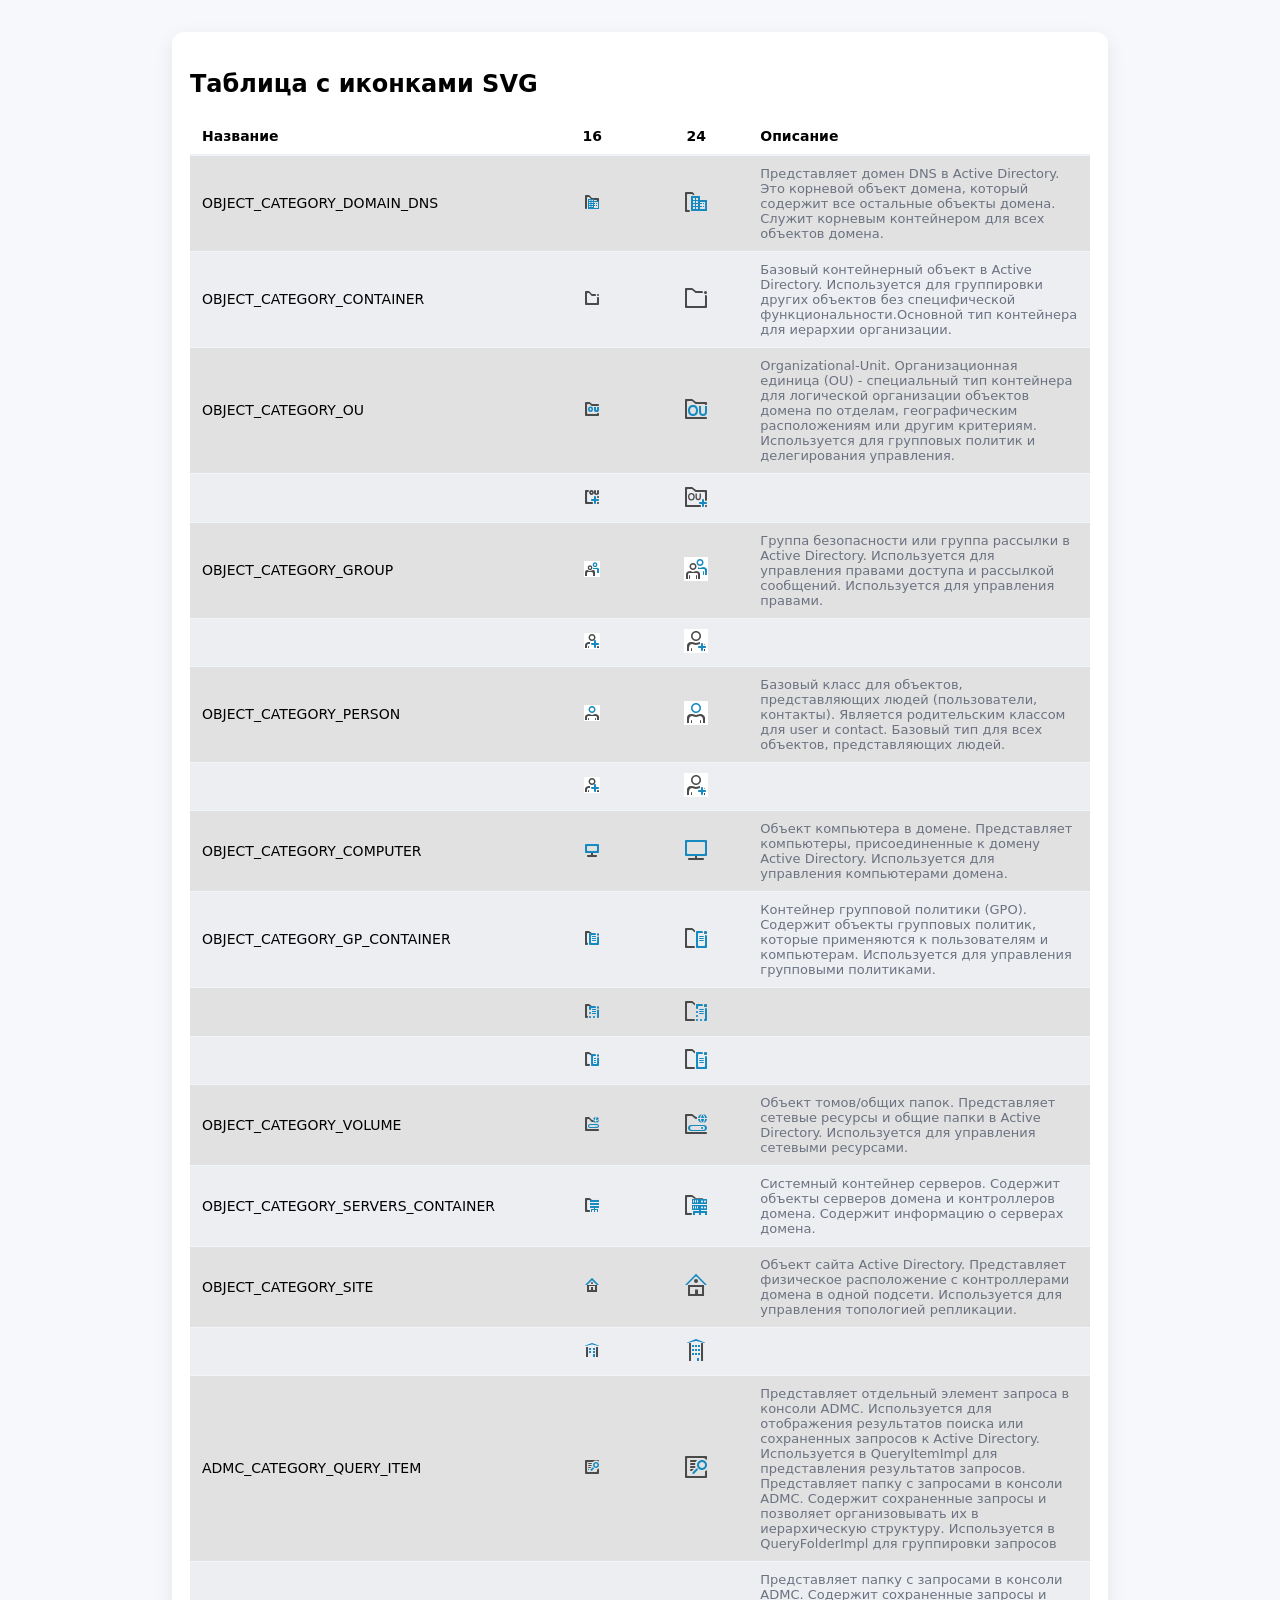
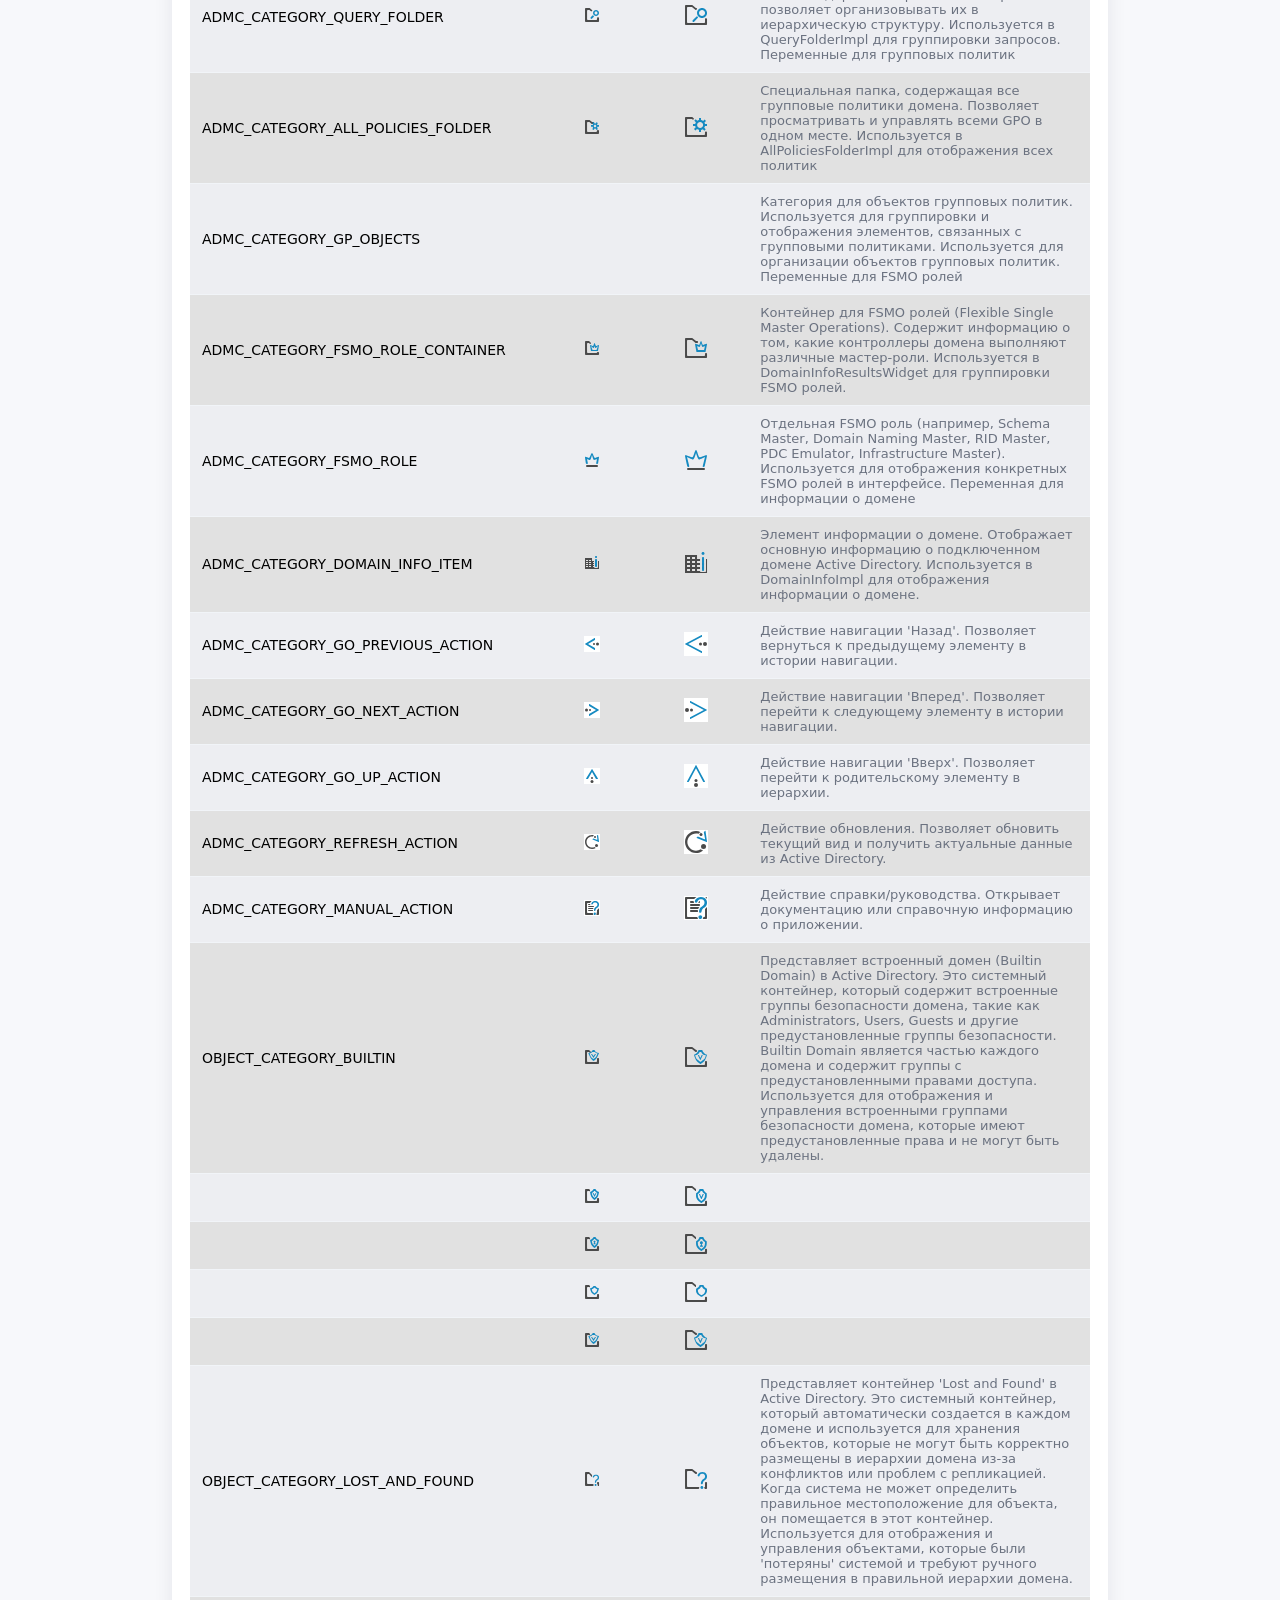
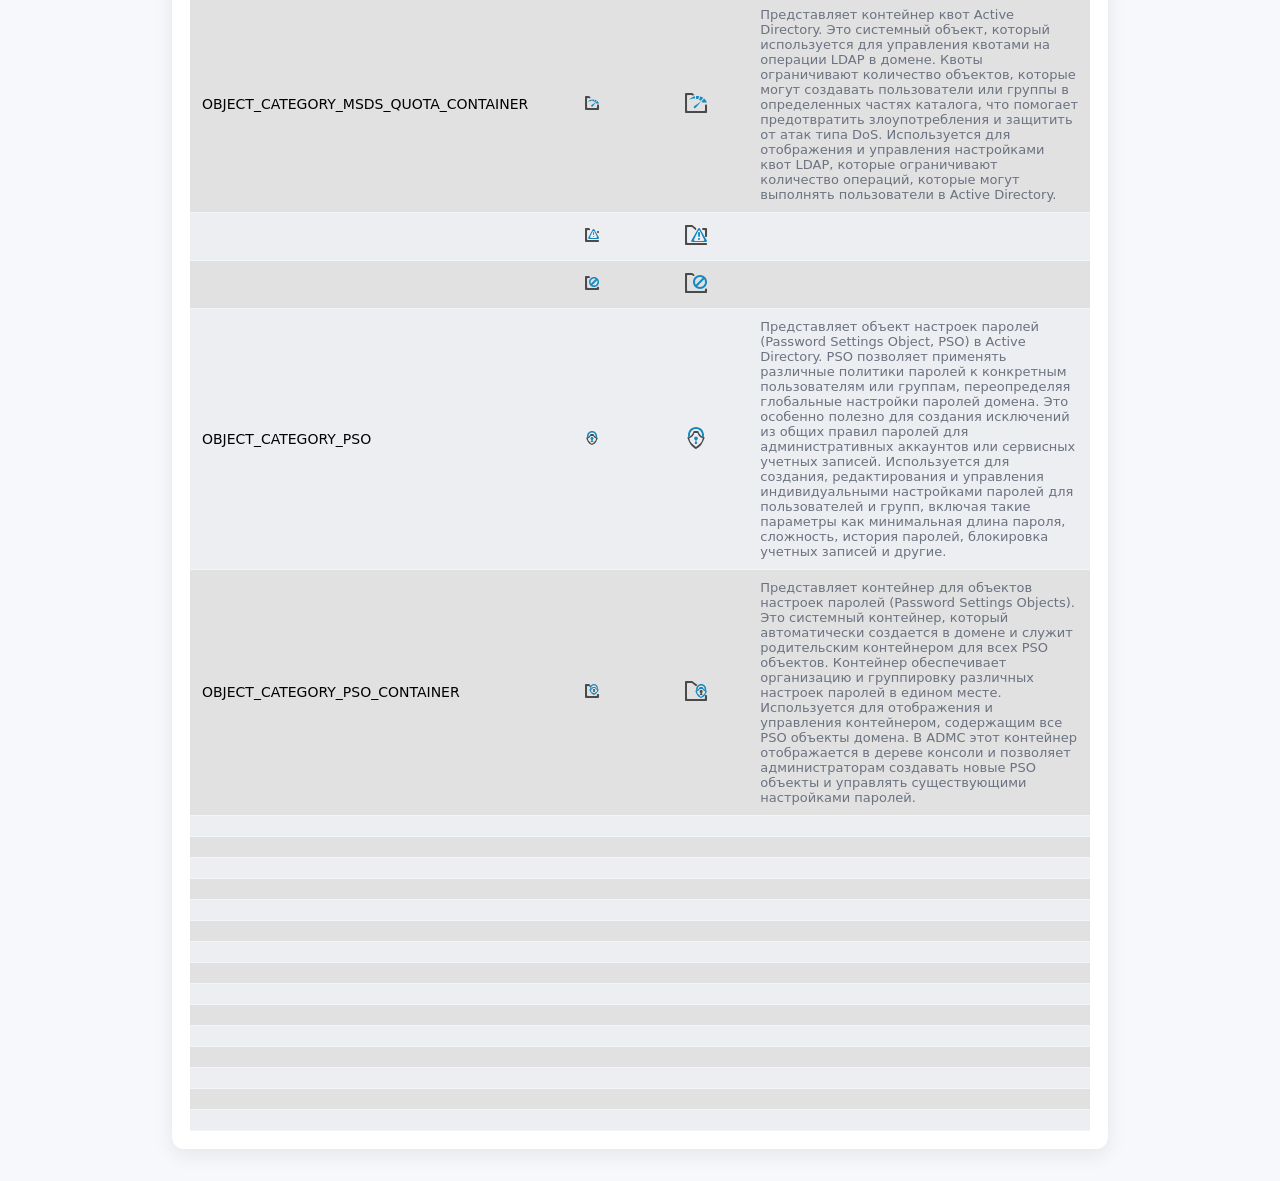
<file: index.html>
<!doctype html>
<html lang="ru">
<head>
  <meta charset="utf-8" />
  <meta name="viewport" content="width=device-width,initial-scale=1" />
  <title>Таблица с иконками</title>
  <style>
    body { font-family: system-ui, sans-serif; padding: 24px; background: #f7f8fb; }
    .table-card { background: white; border-radius: 12px; box-shadow: 0 6px 20px rgba(16,24,40,0.08); padding: 18px; max-width: 900px; margin: 0 auto; }
    table { width: 100%; border-collapse: collapse; }
    thead th { text-align: left; padding: 10px 12px; font-weight: 600; font-size: 14px; border-bottom: 2px solid #eef1f6; }
    tbody td { padding: 10px 12px; border-bottom: 1px solid #f1f4f8; font-size: 14px; vertical-align: middle; }
    tbody > tr {background-color: #e1e1e1;}
    tbody > tr:nth-of-type(even) {background-color: rgb(237 238 242);}
    tbody tr:hover td { background: #fbfdff; }
    .muted { color: #6b7280; font-size: 13px; }
    .center { text-align: center; width: 80px; }
    /* img.icon-16 { width:16px; height:16px; }
    img.icon-24 { width:24px; height:24px; } */
  </style>
</head>
<body>

  <div class="table-card">
    <h2>Таблица с иконками SVG</h2>
    <div id="table-container"></div>
  </div>

  <script>
    const path16 = "img/main/v1/16/";
    const path24 = "img/main/v1/24/";

    // Теперь можно задавать "title" для отображения в таблице
    const data = [
      { title: "OBJECT_CATEGORY_DOMAIN_DNS", nameImg: "object-category-domain-dns", desc: "Представляет домен DNS в Active Directory. Это корневой объект домена, который содержит все остальные объекты домена. Служит корневым контейнером для всех объектов домена." },
      { title: "OBJECT_CATEGORY_CONTAINER", nameImg: "object-category-container", desc: "Базовый контейнерный объект в Active Directory. Используется для группировки других объектов без специфической функциональности.Основной тип контейнера для иерархии организации." },
      { title: "OBJECT_CATEGORY_OU", nameImg: "object-category-ou", desc: "Organizational-Unit. Организационная единица (OU) - специальный тип контейнера для логической организации объектов домена по отделам, географическим расположениям или другим критериям. Используется для групповых политик и делегирования управления." },
      { title: "", nameImg: "object-category-ou-create", desc: "" },
      { title: "OBJECT_CATEGORY_GROUP", nameImg: "object-category-group", desc: "Группа безопасности или группа рассылки в Active Directory. Используется для управления правами доступа и рассылкой сообщений. Используется для управления правами." },
      { title: "", nameImg: "object-category-person-create", desc: "" },
      { title: "OBJECT_CATEGORY_PERSON", nameImg: "object-category-person", desc: "Базовый класс для объектов, представляющих людей (пользователи, контакты). Является родительским классом для user и contact. Базовый тип для всех объектов, представляющих людей." },
      { title: "", nameImg: "object-category-person-create", desc: "" },
      { title: "OBJECT_CATEGORY_COMPUTER", nameImg: "object-category-computer", desc: "Объект компьютера в домене. Представляет компьютеры, присоединенные к домену Active Directory. Используется для управления компьютерами домена." },
      { title: "OBJECT_CATEGORY_GP_CONTAINER", nameImg: "object-category-gp-container", desc: "Контейнер групповой политики (GPO). Содержит объекты групповых политик, которые применяются к пользователям и компьютерам. Используется для управления групповыми политиками." },
      { title: "", nameImg: "object-category-gp-container1", desc: "" },
      { title: "", nameImg: "object-category-gp-container2", desc: "" },
      { title: "OBJECT_CATEGORY_VOLUME", nameImg: "object-category-volume", desc: "Объект томов/общих папок. Представляет сетевые ресурсы и общие папки в Active Directory. Используется для управления сетевыми ресурсами." },
      { title: "OBJECT_CATEGORY_SERVERS_CONTAINER", nameImg: "object-category-servers-container", desc: "Системный контейнер серверов. Содержит объекты серверов домена и контроллеров домена. Содержит информацию о серверах домена." },
      { title: "OBJECT_CATEGORY_SITE", nameImg: "object-category-site", desc: "Объект сайта Active Directory. Представляет физическое расположение с контроллерами домена в одной подсети. Используется для управления топологией репликации." },
      { title: "", nameImg: "object-category-site-2", desc: "" },
      { title: "ADMC_CATEGORY_QUERY_ITEM", nameImg: "admc-category-query-item", desc: "Представляет отдельный элемент запроса в консоли ADMC. Используется для отображения результатов поиска или сохраненных запросов к Active Directory. Используется в QueryItemImpl для представления результатов запросов. Представляет папку с запросами в консоли ADMC. Содержит сохраненные запросы и позволяет организовывать их в иерархическую структуру. Используется в QueryFolderImpl для группировки запросов" },
      { title: "ADMC_CATEGORY_QUERY_FOLDER", nameImg: "admc-category-query-folder", desc: "Представляет папку с запросами в консоли ADMC. Содержит сохраненные запросы и позволяет организовывать их в иерархическую структуру. Используется в QueryFolderImpl для группировки запросов. Переменные для групповых политик" },
      { title: "ADMC_CATEGORY_ALL_POLICIES_FOLDER", nameImg: "admc_category_all_policies_folder", desc: "Специальная папка, содержащая все групповые политики домена. Позволяет просматривать и управлять всеми GPO в одном месте. Используется в AllPoliciesFolderImpl для отображения всех политик" },
      { title: "ADMC_CATEGORY_GP_OBJECTS", nameImg: "", desc: "Категория для объектов групповых политик. Используется для группировки и отображения элементов, связанных с групповыми политиками. Используется для организации объектов групповых политик. Переменные для FSMO ролей" },
      { title: "ADMC_CATEGORY_FSMO_ROLE_CONTAINER", nameImg: "admc-category-fsmo-role-container", desc: "Контейнер для FSMO ролей (Flexible Single Master Operations). Содержит информацию о том, какие контроллеры домена выполняют различные мастер-роли. Используется в DomainInfoResultsWidget для группировки FSMO ролей." },
      { title: "ADMC_CATEGORY_FSMO_ROLE", nameImg: "admc-category-fsmo-role", desc: "Отдельная FSMO роль (например, Schema Master, Domain Naming Master, RID Master, PDC Emulator, Infrastructure Master). Используется для отображения конкретных FSMO ролей в интерфейсе. Переменная для информации о домене" },
      { title: "ADMC_CATEGORY_DOMAIN_INFO_ITEM", nameImg: "admc-category-domain-info-item", desc: "Элемент информации о домене. Отображает основную информацию о подключенном домене Active Directory. Используется в DomainInfoImpl для отображения информации о домене." },
      { title: "ADMC_CATEGORY_GO_PREVIOUS_ACTION", nameImg: "admc-category-go-previous-action", desc: "Действие навигации 'Назад'. Позволяет вернуться к предыдущему элементу в истории навигации." },
      { title: "ADMC_CATEGORY_GO_NEXT_ACTION", nameImg: "admc-category-go-next-action", desc: "Действие навигации 'Вперед'. Позволяет перейти к следующему элементу в истории навигации." },
      { title: "ADMC_CATEGORY_GO_UP_ACTION", nameImg: "admc-category-go-up-action", desc: "Действие навигации 'Вверх'. Позволяет перейти к родительскому элементу в иерархии." },
      { title: "ADMC_CATEGORY_REFRESH_ACTION", nameImg: "admc-category-refresh-action", desc: "Действие обновления. Позволяет обновить текущий вид и получить актуальные данные из Active Directory." },
      { title: "ADMC_CATEGORY_MANUAL_ACTION", nameImg: "admc-category-manual-action", desc: "Действие справки/руководства. Открывает документацию или справочную информацию о приложении." },
      { title: "OBJECT_CATEGORY_BUILTIN", nameImg: "object-category-builtin", desc: "Представляет встроенный домен (Builtin Domain) в Active Directory. Это системный контейнер, который содержит встроенные группы безопасности домена, такие как Administrators, Users, Guests и другие предустановленные группы безопасности. Builtin Domain является частью каждого домена и содержит группы с предустановленными правами доступа. Используется для отображения и управления встроенными группами безопасности домена, которые имеют предустановленные права и не могут быть удалены." },
      { title: "", nameImg: "object-category-builtin-1", desc: "" },
      { title: "", nameImg: "object-category-builtin-2", desc: "" },
      { title: "", nameImg: "object-category-builtin-3", desc: "" },
      { title: "", nameImg: "object-category-builtin-4", desc: "" },
      { title: "OBJECT_CATEGORY_LOST_AND_FOUND", nameImg: "object-category-lost-and-found", desc: "Представляет контейнер 'Lost and Found' в Active Directory. Это системный контейнер, который автоматически создается в каждом домене и используется для хранения объектов, которые не могут быть корректно размещены в иерархии домена из-за конфликтов или проблем с репликацией. Когда система не может определить правильное местоположение для объекта, он помещается в этот контейнер. Используется для отображения и управления объектами, которые были 'потеряны' системой и требуют ручного размещения в правильной иерархии домена." },
      { title: "OBJECT_CATEGORY_MSDS_QUOTA_CONTAINER", nameImg: "object-category-msds-quota-container-1", desc: "Представляет контейнер квот Active Directory. Это системный объект, который используется для управления квотами на операции LDAP в домене. Квоты ограничивают количество объектов, которые могут создавать пользователи или группы в определенных частях каталога, что помогает предотвратить злоупотребления и защитить от атак типа DoS. Используется для отображения и управления настройками квот LDAP, которые ограничивают количество операций, которые могут выполнять пользователи в Active Directory." },
      { title: "", nameImg: "object-category-msds-quota-container-2", desc: "" },
      { title: "", nameImg: "object-category-msds-quota-container-3", desc: "" },
      { title: "OBJECT_CATEGORY_PSO", nameImg: "object-category-pso", desc: "Представляет объект настроек паролей (Password Settings Object, PSO) в Active Directory. PSO позволяет применять различные политики паролей к конкретным пользователям или группам, переопределяя глобальные настройки паролей домена. Это особенно полезно для создания исключений из общих правил паролей для административных аккаунтов или сервисных учетных записей. Используется для создания, редактирования и управления индивидуальными настройками паролей для пользователей и групп, включая такие параметры как минимальная длина пароля, сложность, история паролей, блокировка учетных записей и другие." },
      { title: "OBJECT_CATEGORY_PSO_CONTAINER", nameImg: "object-category-pso-container", desc: "Представляет контейнер для объектов настроек паролей (Password Settings Objects). Это системный контейнер, который автоматически создается в домене и служит родительским контейнером для всех PSO объектов. Контейнер обеспечивает организацию и группировку различных настроек паролей в едином месте. Используется для отображения и управления контейнером, содержащим все PSO объекты домена. В ADMC этот контейнер отображается в дереве консоли и позволяет администраторам создавать новые PSO объекты и управлять существующими настройками паролей." },
      { title: "", nameImg: "", desc: "" },

      { title: "", nameImg: "", desc: "" },
      { title: "", nameImg: "", desc: "" },
      { title: "", nameImg: "", desc: "" },
      { title: "", nameImg: "", desc: "" },
      { title: "", nameImg: "", desc: "" },
      { title: "", nameImg: "", desc: "" },
      { title: "", nameImg: "", desc: "" },

      { title: "", nameImg: "", desc: "" },
      { title: "", nameImg: "", desc: "" },
      { title: "", nameImg: "", desc: "" },
      { title: "", nameImg: "", desc: "" },
      { title: "", nameImg: "", desc: "" },
      { title: "", nameImg: "", desc: "" },
      { title: "", nameImg: "", desc: "" },


    ];

    function createTable(dataArray, containerId) {
      const container = document.getElementById(containerId);
      if (!container) return;

      const table = document.createElement('table');

      // Заголовки
      const thead = document.createElement('thead');
      const headerRow = document.createElement('tr');
      ['Название', '16', '24', 'Описание'].forEach((text, i) => {
        const th = document.createElement('th');
        th.textContent = text;
        if (i === 1 || i === 2) th.classList.add('center');
        headerRow.appendChild(th);
      });
      thead.appendChild(headerRow);
      table.appendChild(thead);

      // Тело
      const tbody = document.createElement('tbody');
      dataArray.forEach(item => {
        const tr = document.createElement('tr');

        // Название (title)
        const tdTitle = document.createElement('td');
        tdTitle.textContent = item.title ?? item.nameImg;
        tr.appendChild(tdTitle);

        if(item.nameImg){

          // Иконка 16px
          const td16 = document.createElement('td');
          td16.classList.add('center');
          const img16 = document.createElement('img');
          img16.src = path16 + item.nameImg + ".svg";
          img16.alt = item.nameImg + " 16px";
          img16.className = "icon-16";
          td16.appendChild(img16);
          tr.appendChild(td16);

          // Иконка 24px
          const td24 = document.createElement('td');
          td24.classList.add('center');
          const img24 = document.createElement('img');
          img24.src = path24 + item.nameImg + ".svg";
          img24.alt = item.nameImg + " 24px";
          img24.className = "icon-24";
          td24.appendChild(img24);
          tr.appendChild(td24);
        } else {
          // Иконка 16px
          const td16 = document.createElement('td');
          tr.appendChild(td16);

          // Иконка 24px
          const td24 = document.createElement('td');
          tr.appendChild(td24);
        }


        // Описание
        const tdDesc = document.createElement('td');
        tdDesc.textContent = item.desc ?? '';
        tdDesc.classList.add('muted');
        tr.appendChild(tdDesc);

        tbody.appendChild(tr);
      });

      table.appendChild(tbody);
      container.innerHTML = '';
      container.appendChild(table);
    }

    createTable(data, 'table-container');
  </script>
</body>
</html>
</file>
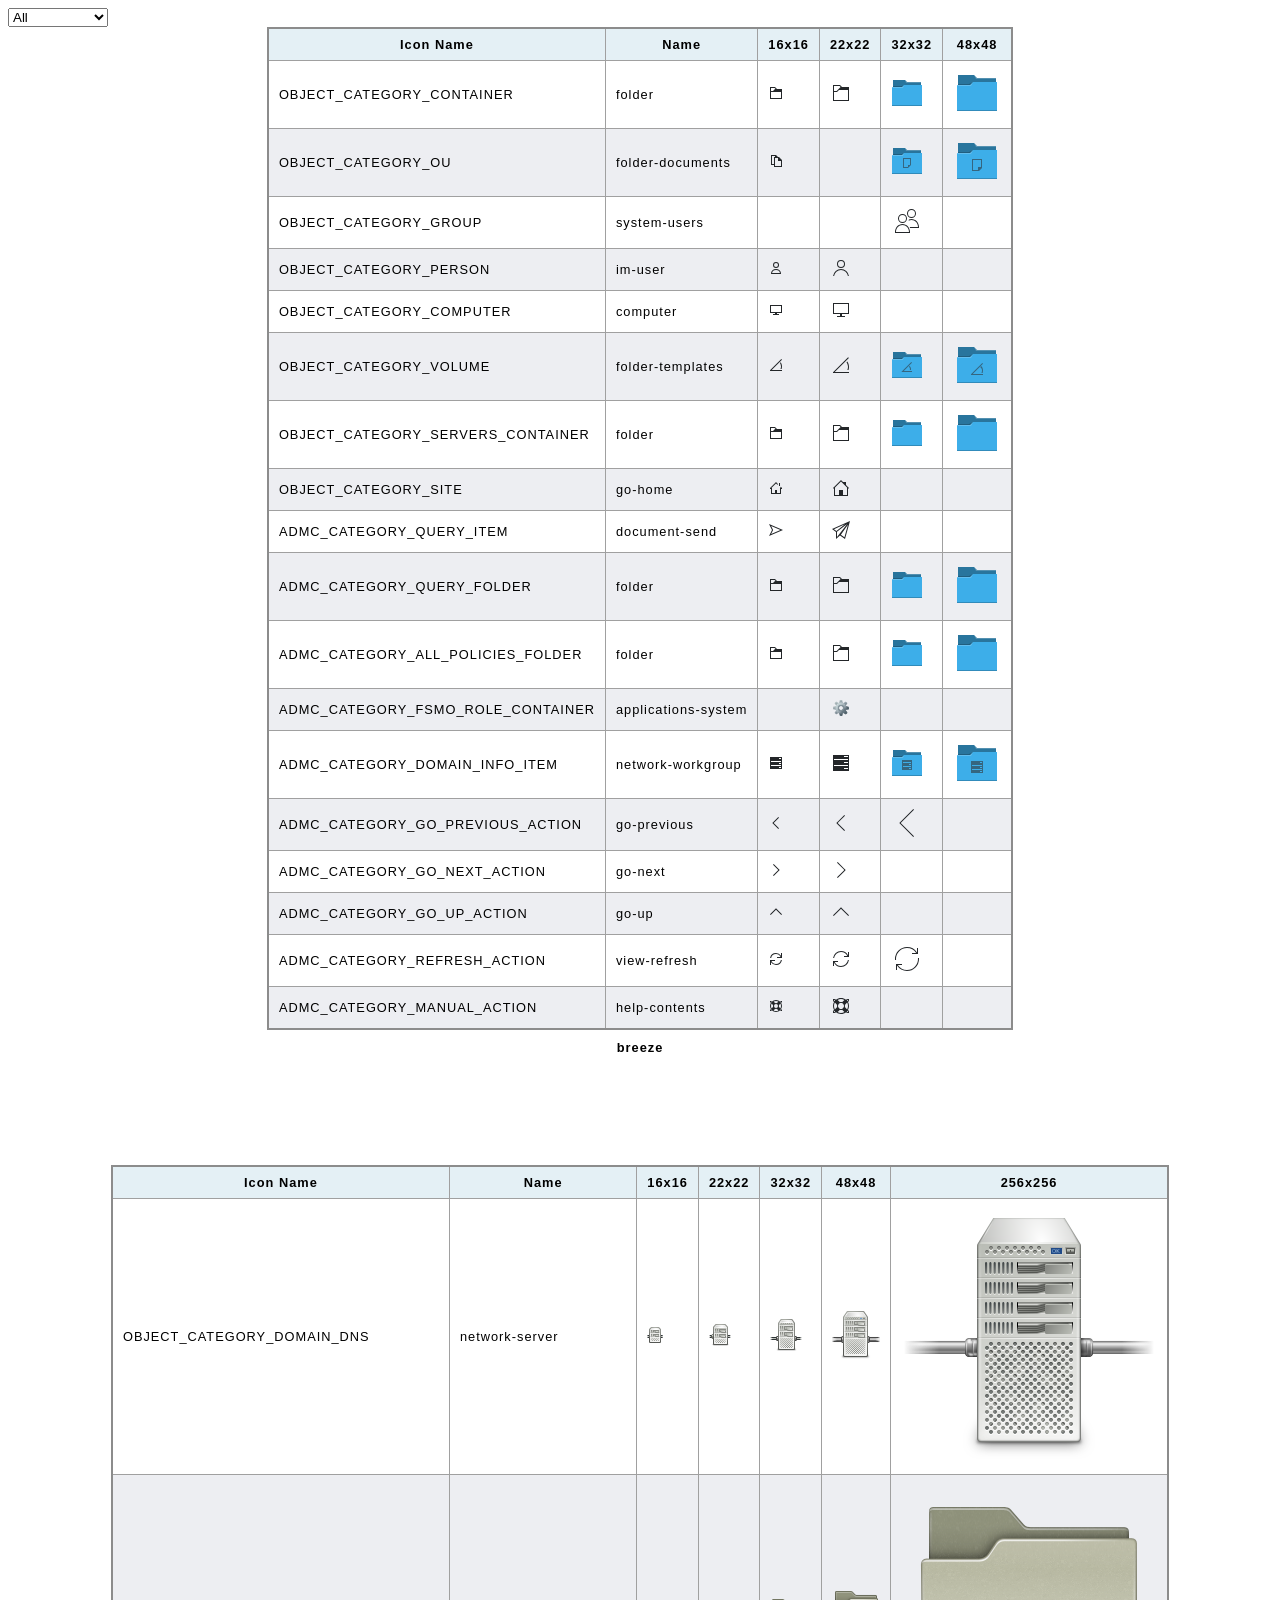
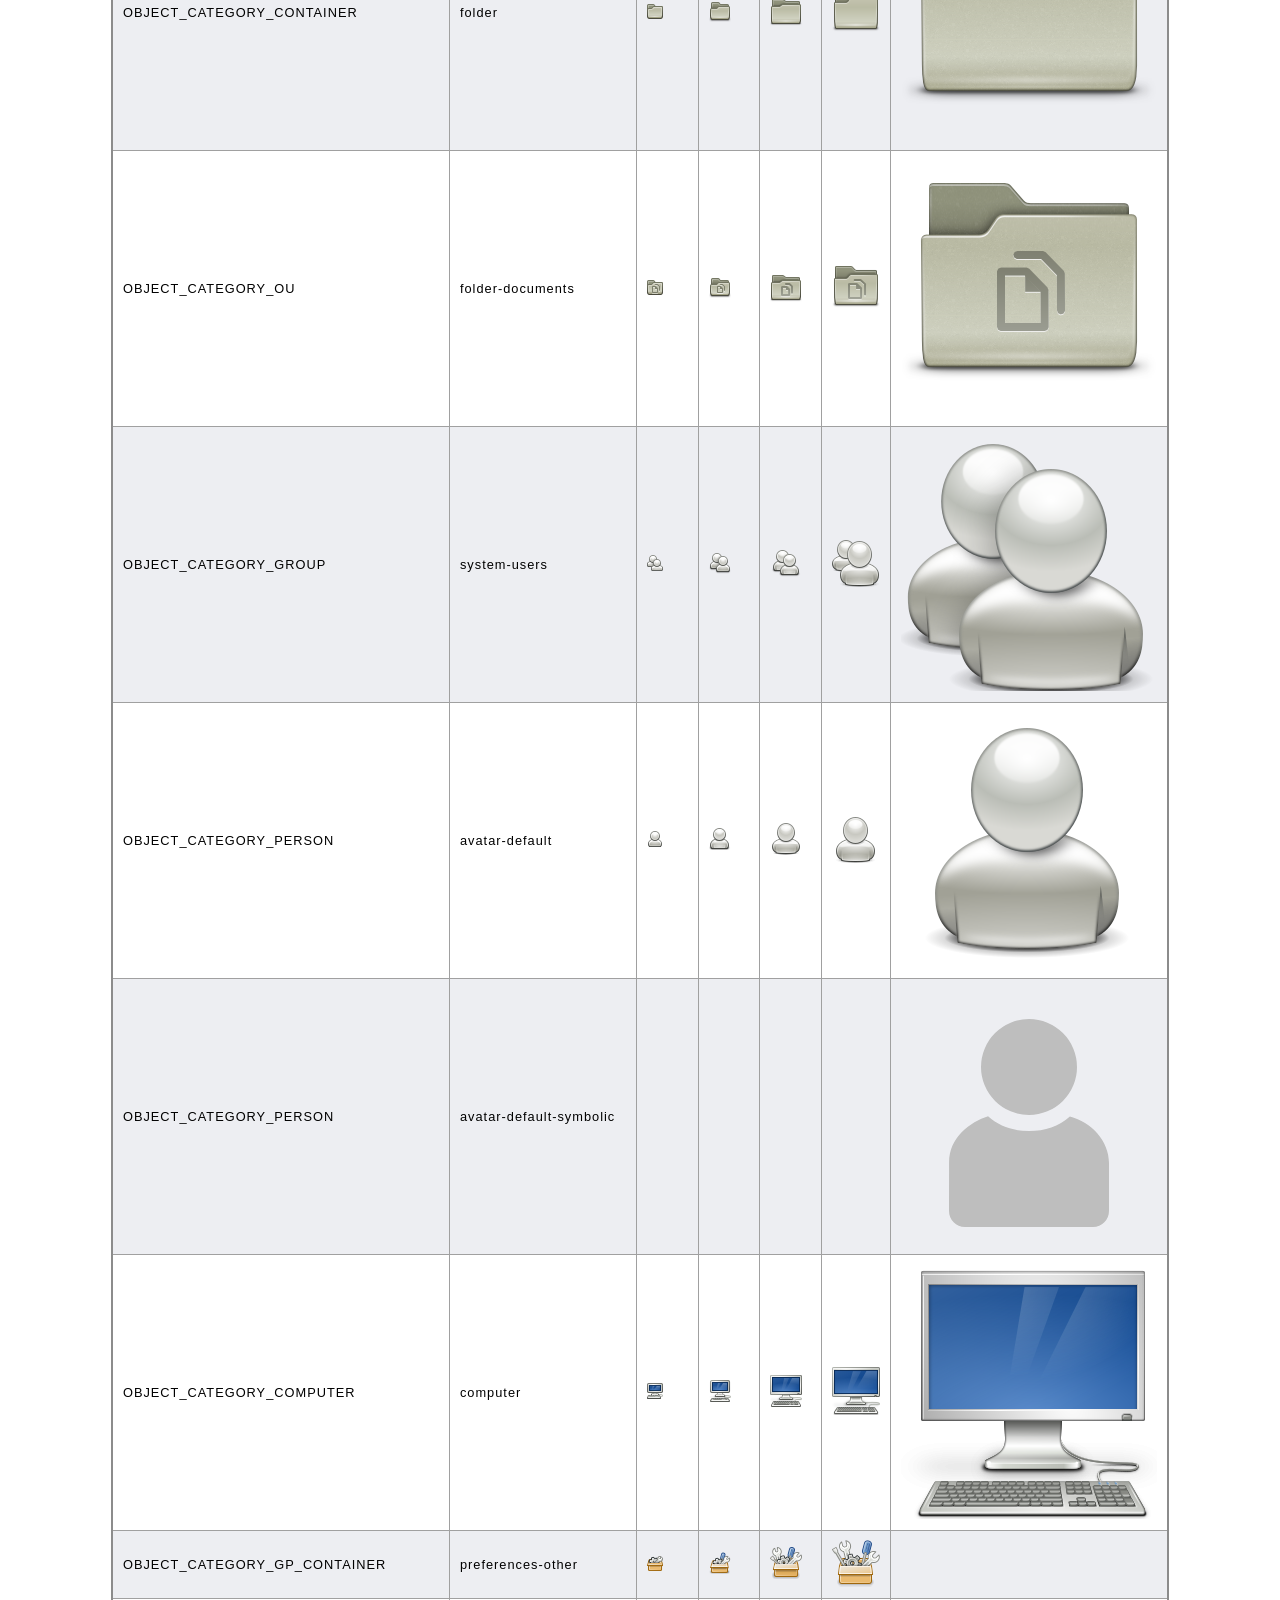
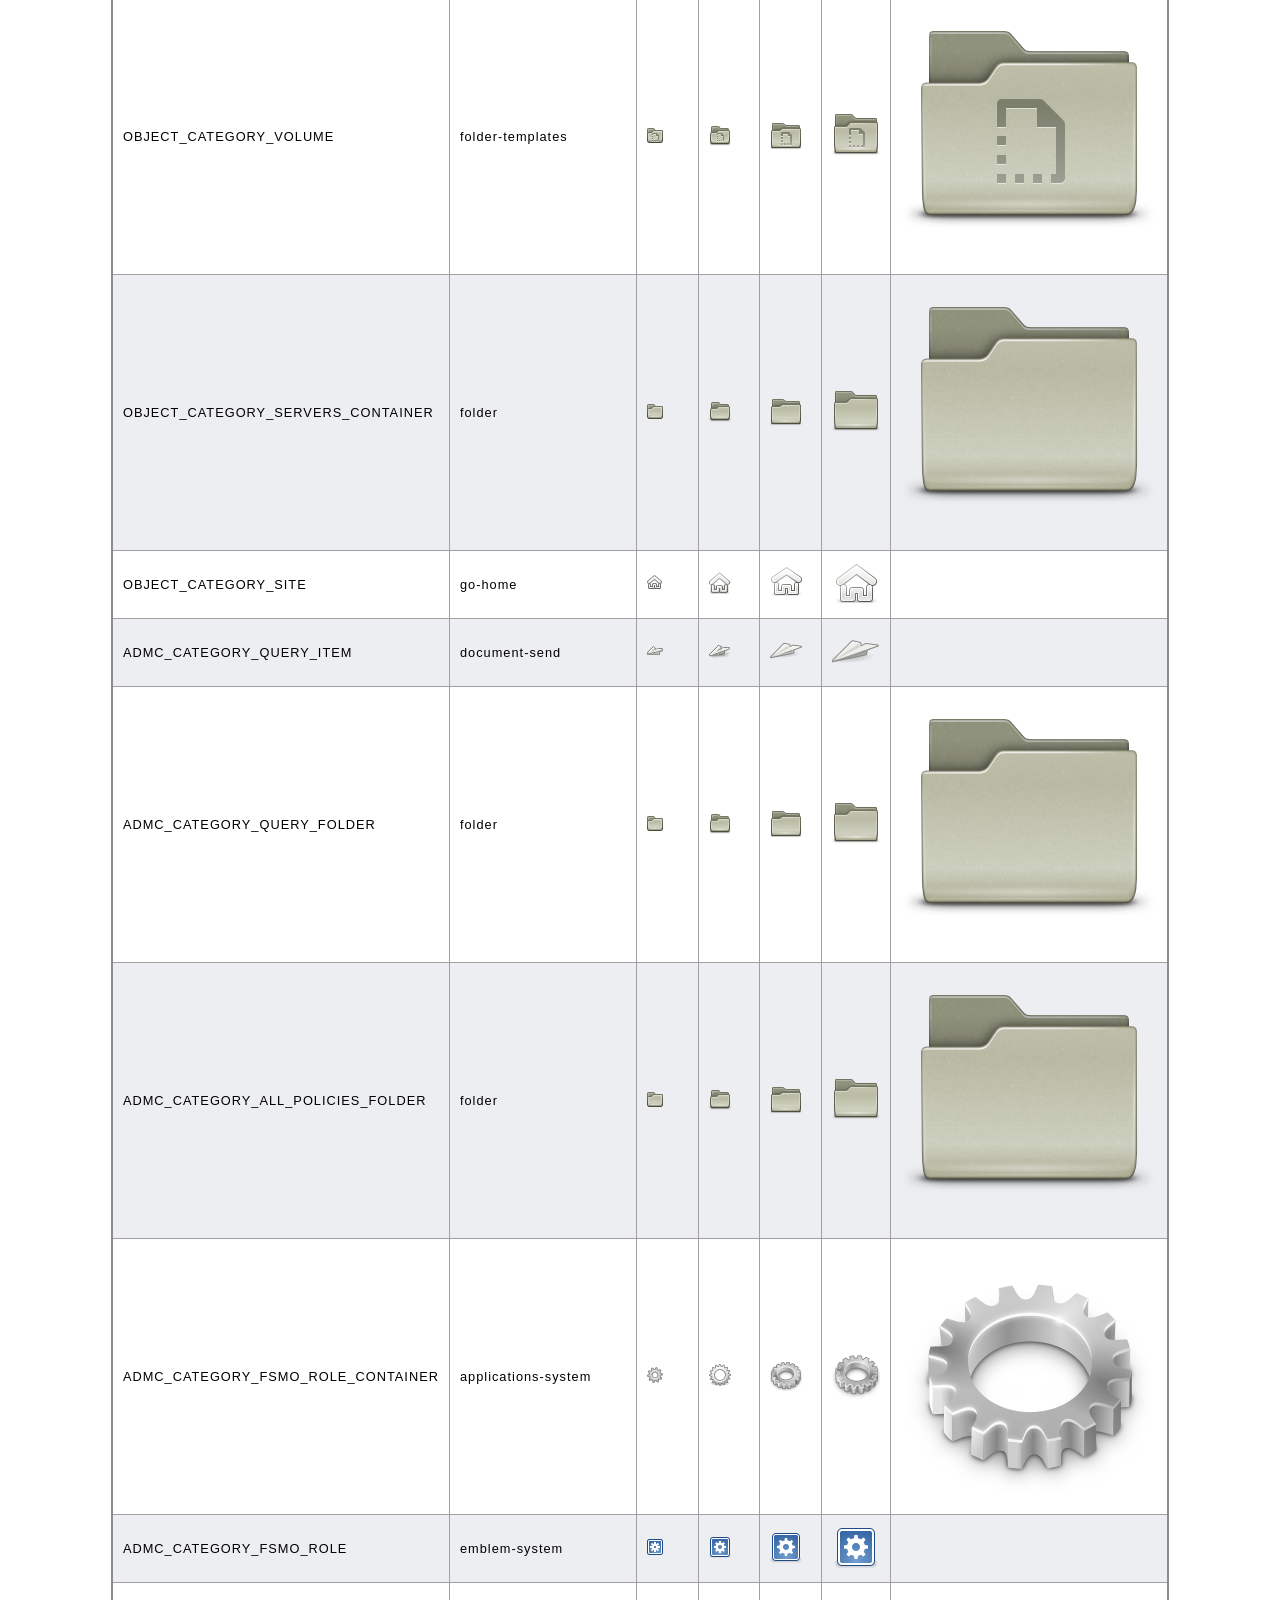
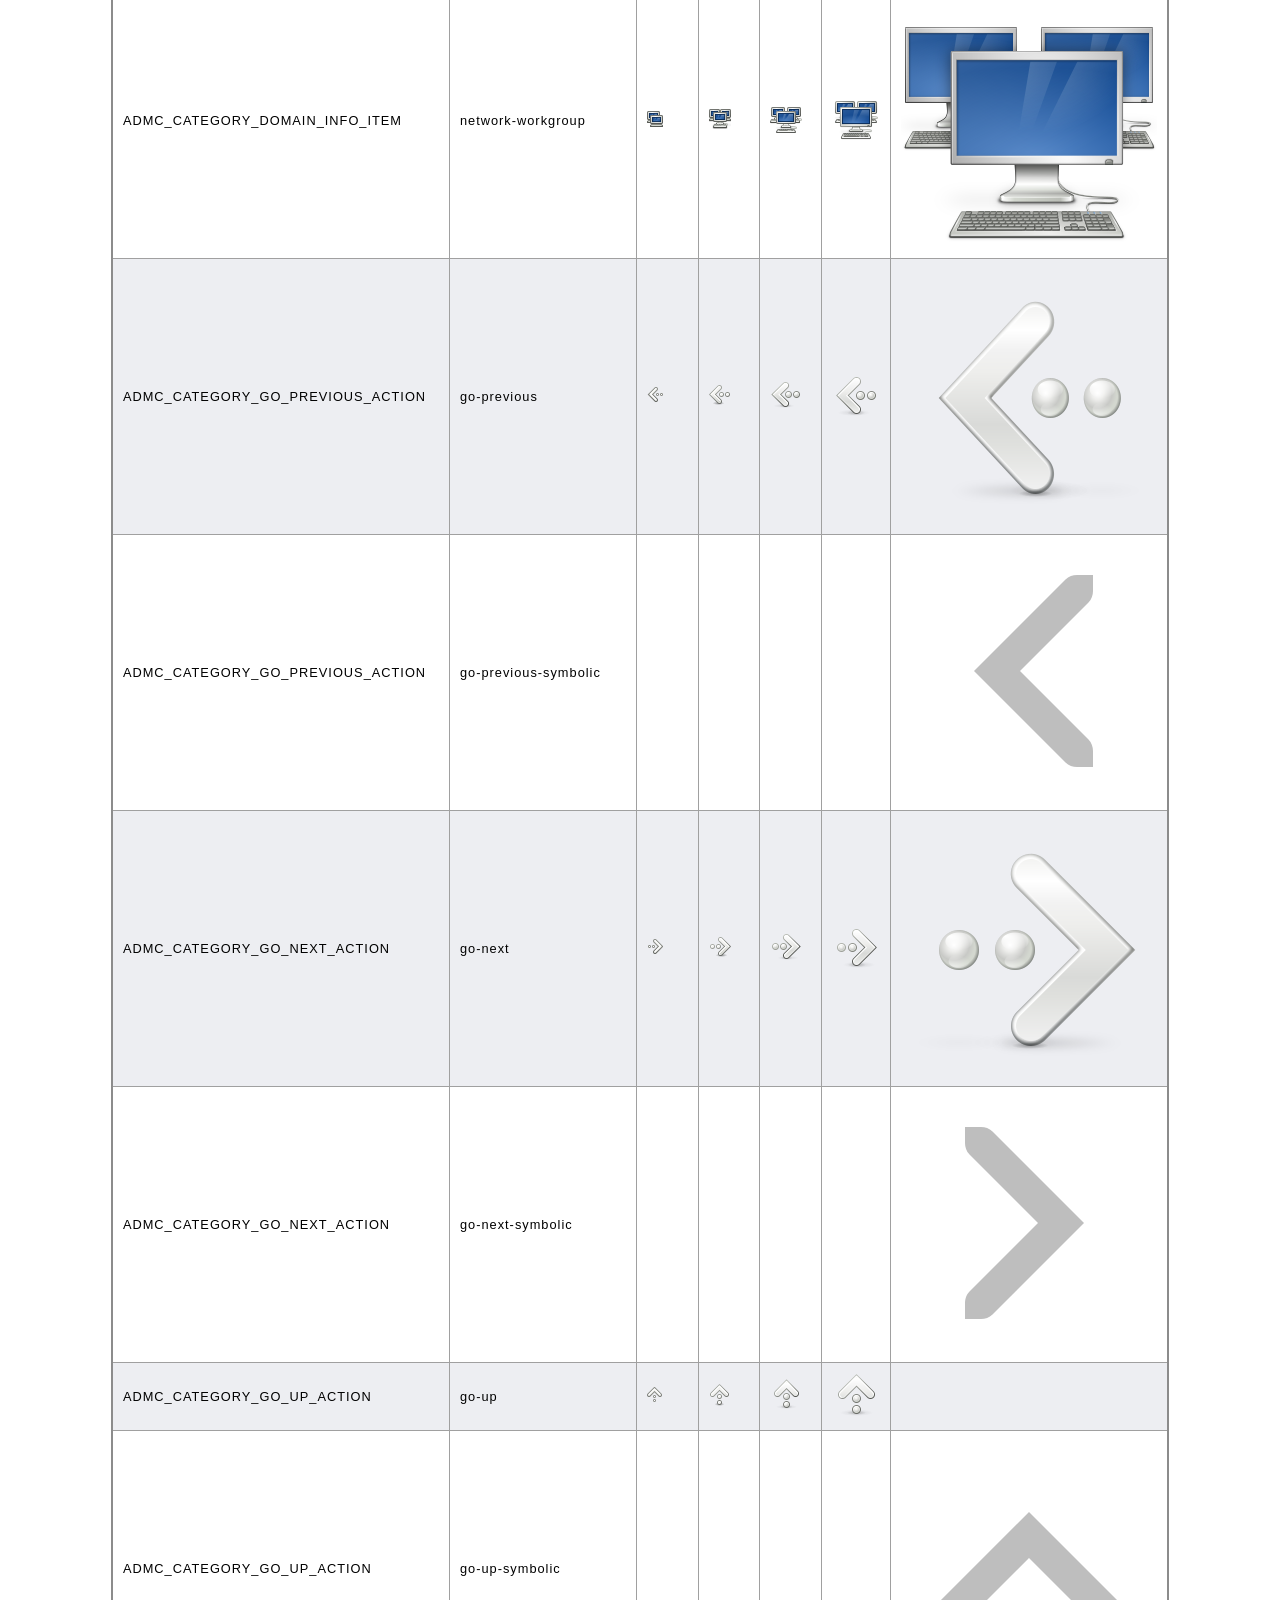
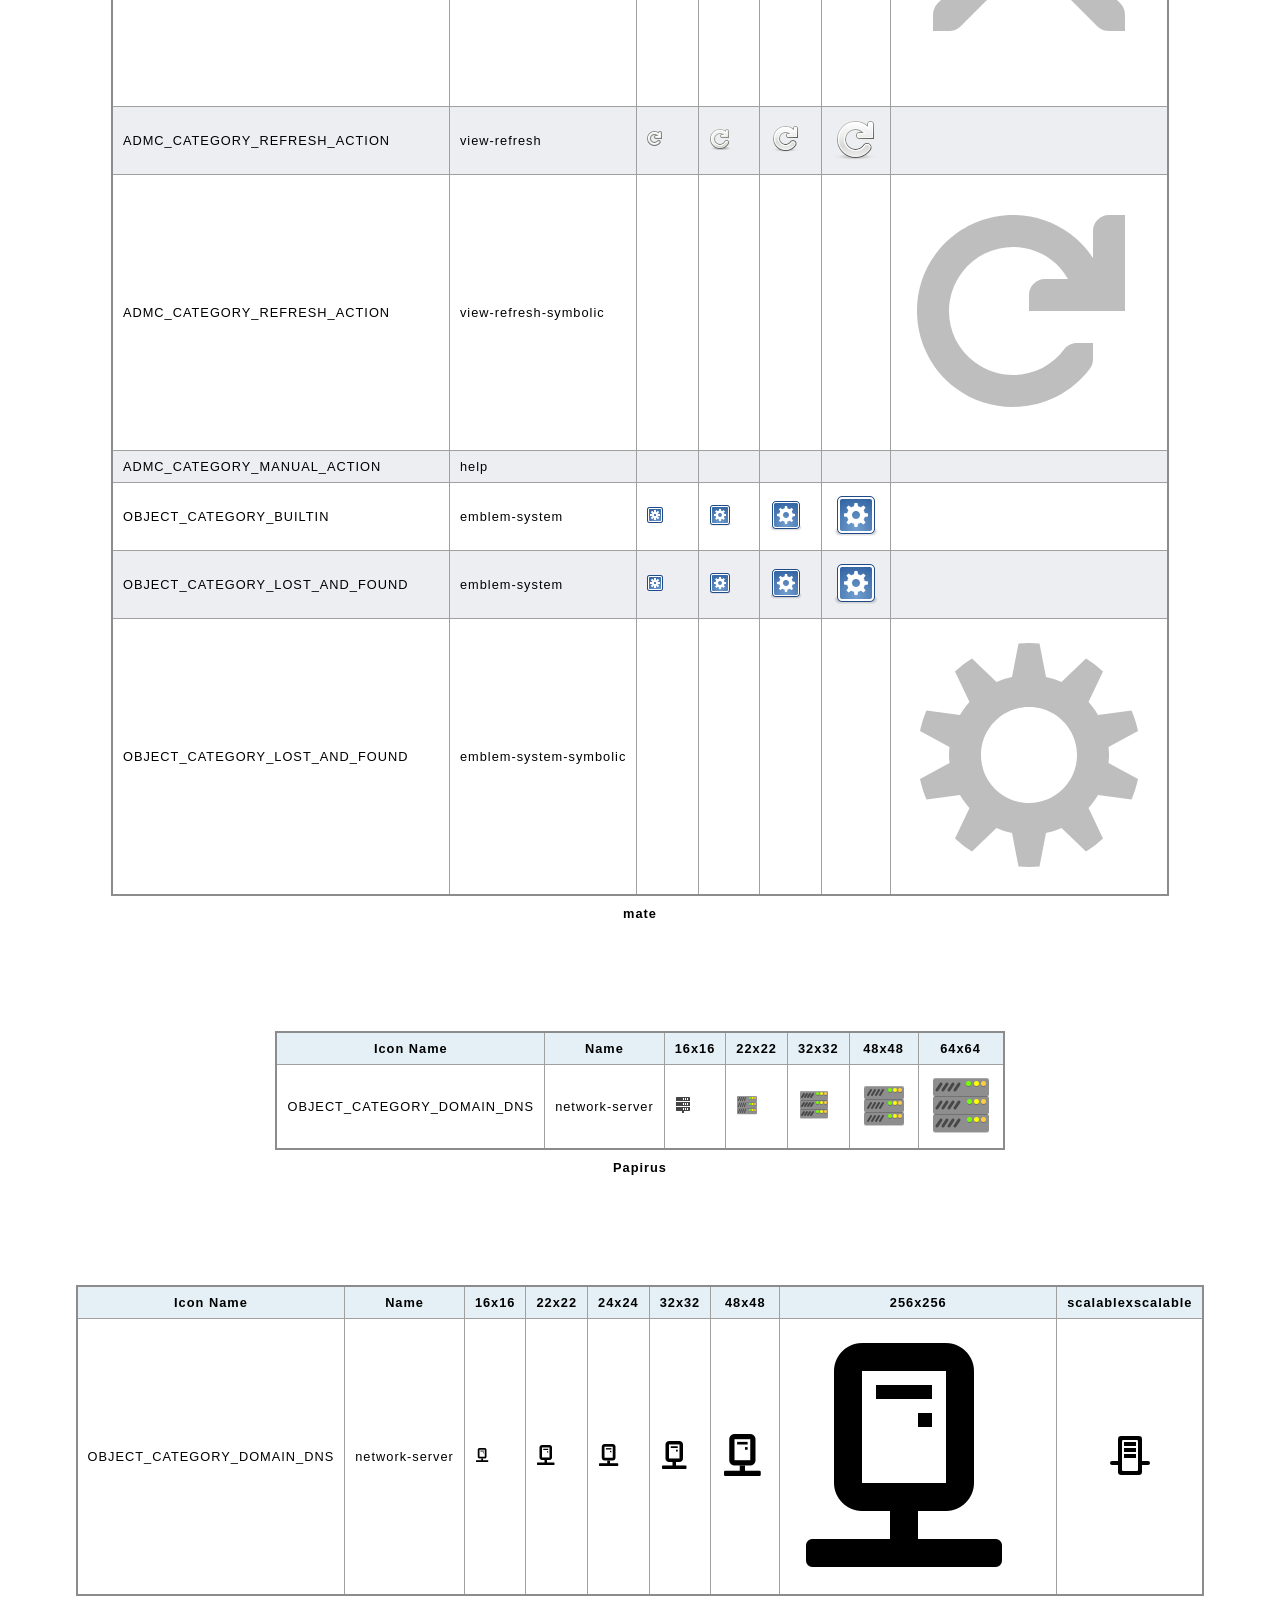
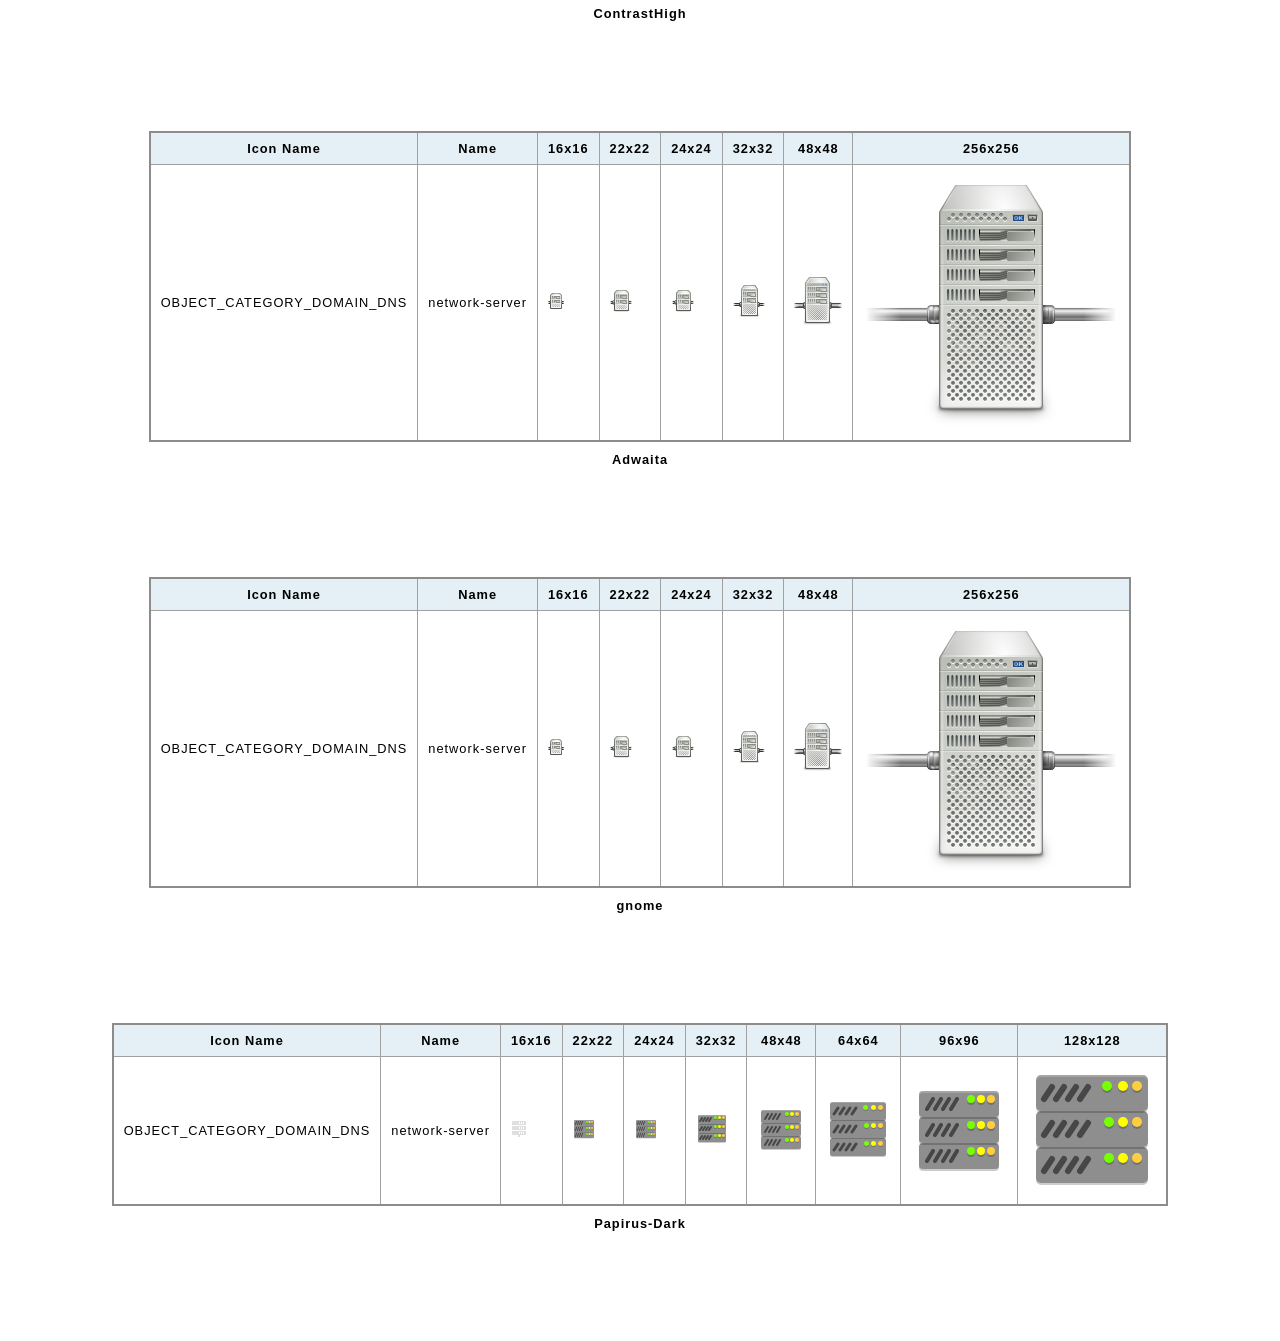
<file: default-icon.html>
<!DOCTYPE html>
<html lang="en">
<head>
    <meta charset="UTF-8">
    <meta name="viewport" content="width=device-width, initial-scale=1.0">
    <title>Document</title>
    <link rel="stylesheet" href="css/style.css">
</head>
<body>
    <script type="module" src="js/main.js"></script>
</body>
</html>
</file>
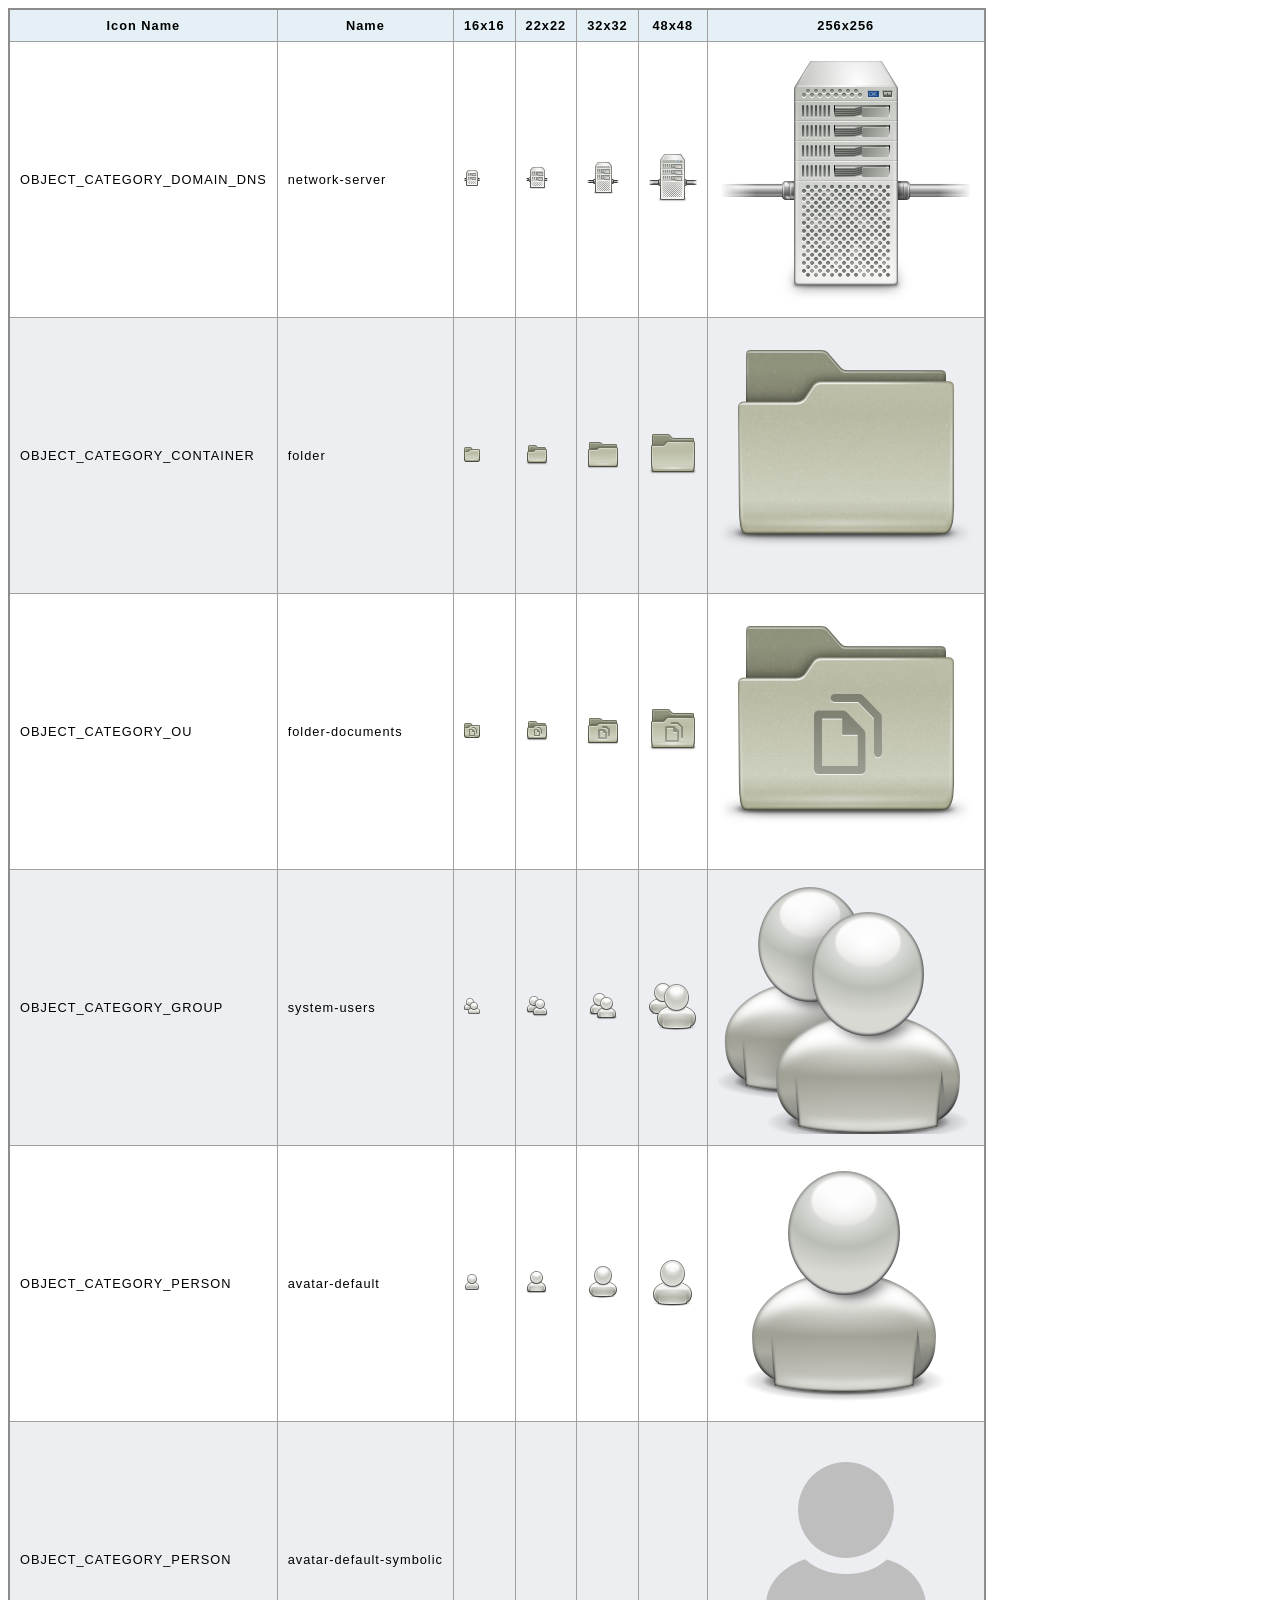
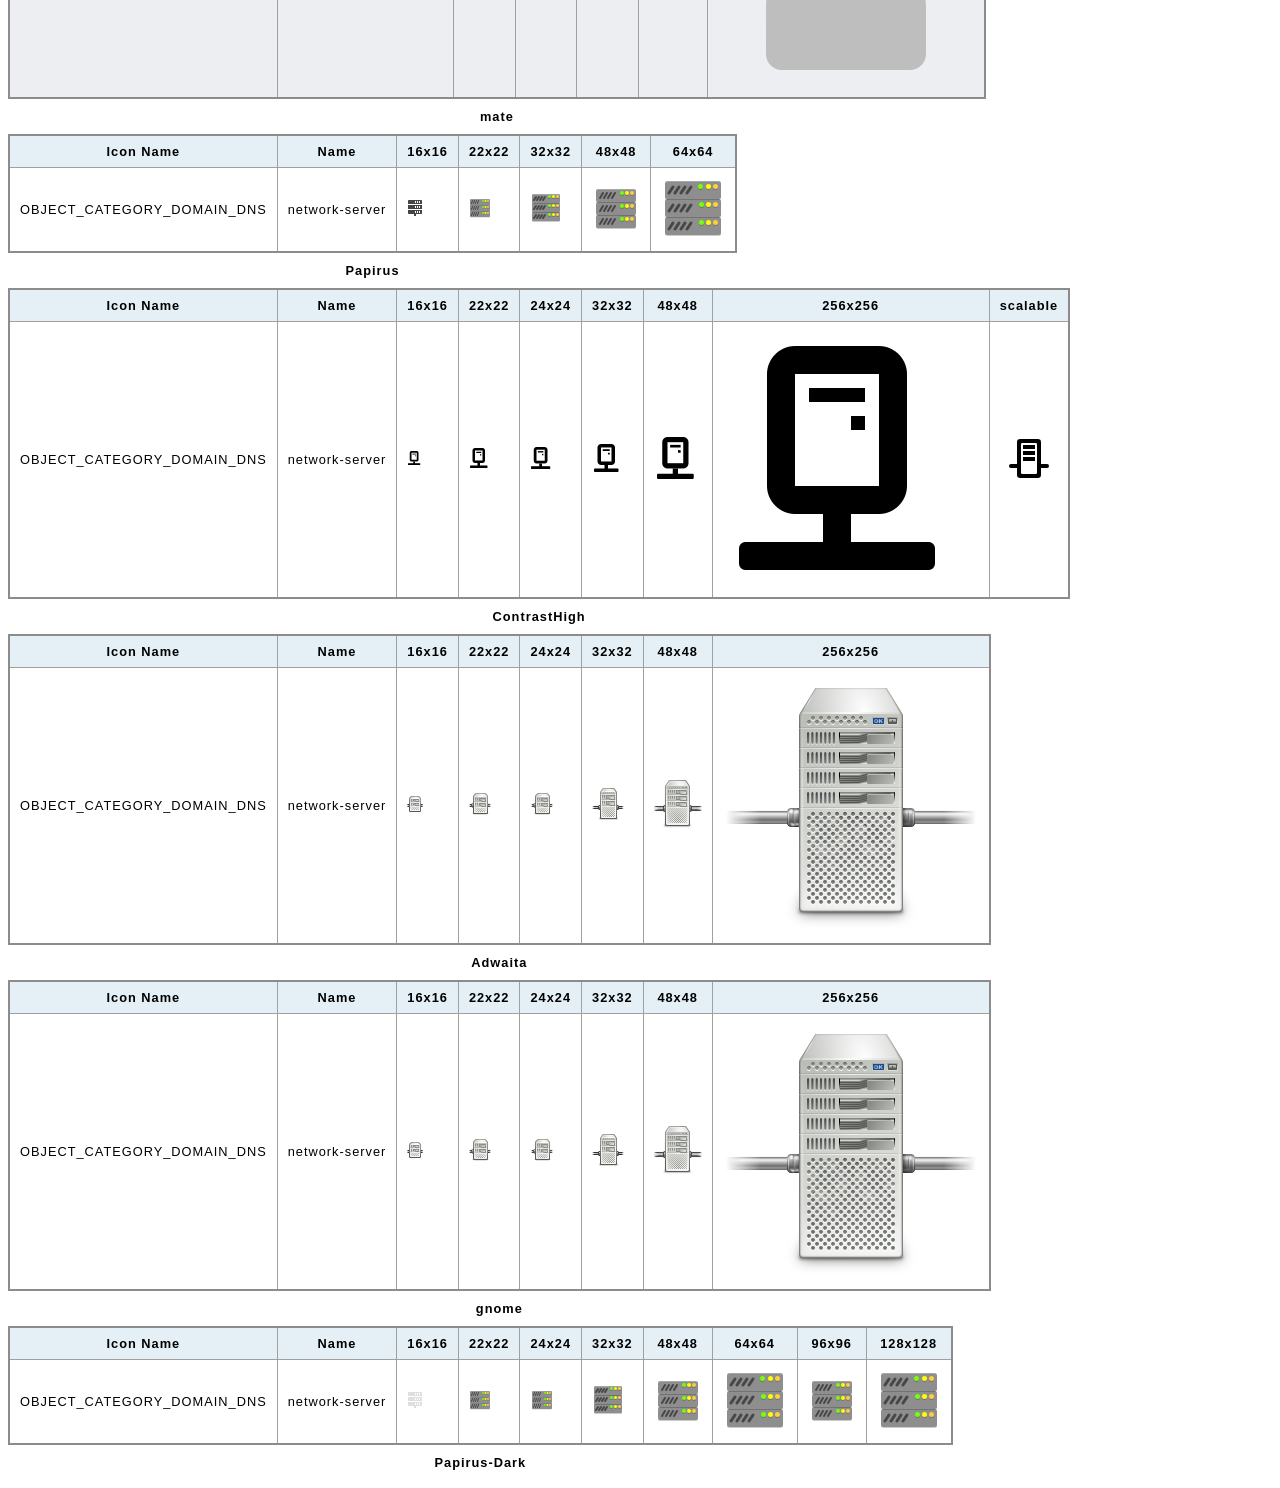
<file: table.html>
<!DOCTYPE html>
<html lang="en">
<head>
    <meta charset="UTF-8">
    <meta name="viewport" content="width=device-width, initial-scale=1.0">
    <title>Admc ico mate</title>

    <style>
        table {
        border-collapse: collapse;
        border: 2px solid rgb(140 140 140);
        font-family: sans-serif;
        font-size: 0.8rem;
        letter-spacing: 1px;
        }

        caption {
        caption-side: bottom;
        padding: 10px;
        font-weight: bold;
        }

        thead,
        tfoot {
        background-color: rgb(228 240 245);
        }

        th,
        td {
        border: 1px solid rgb(160 160 160);
        padding: 8px 10px;
        }

        td:last-of-type {
        text-align: center;
        }

        tbody > tr:nth-of-type(even) {
        background-color: rgb(237 238 242);
        }

        tfoot th {
        text-align: right;
        }

        tfoot td {
        font-weight: bold;
        }
    </style>
</head>
<body>

  <table>
    <caption>mate</caption>
    <thead>
      <tr>
        <th scope="col">Icon Name</th>
        <th scope="col">Name</th>
        <th scope="col">16x16</th>
        <th scope="col">22x22</th>
        <th scope="col">32x32</th>
        <th scope="col">48x48</th>
        <th scope="col">256x256</th>
      </tr>
    </thead>
    <tbody>
      <tr>
        <td>OBJECT_CATEGORY_DOMAIN_DNS</td>
        <td scope="row">network-server</td>
        <td scope="col"><img src="./img/alt-workstation-10.4/mate/16x16/places/network-server.png" alt=""></td>
        <td scope="col"><img src="./img/alt-workstation-10.4/mate/22x22/places/network-server.png" alt=""></td>
        <td scope="col"><img src="./img/alt-workstation-10.4/mate/32x32/places/network-server.png" alt=""></td>
        <td scope="col"><img src="./img/alt-workstation-10.4/mate/48x48/places/network-server.png" alt=""></td>
        <td scope="col"><img src="./img/alt-workstation-10.4/mate/256x256/places/network-server.png" alt=""></td>
      </tr>
      <tr>
        <td>OBJECT_CATEGORY_CONTAINER</td>
        <td scope="row">folder</td>
        <td scope="col"><img src="./img/alt-workstation-10.4/mate/16x16/places/folder.png" alt=""></td>
        <td scope="col"><img src="./img/alt-workstation-10.4/mate/22x22/places/folder.png" alt=""></td>
        <td scope="col"><img src="./img/alt-workstation-10.4/mate/32x32/places/folder.png" alt=""></td>
        <td scope="col"><img src="./img/alt-workstation-10.4/mate/48x48/places/folder.png" alt=""></td>
        <td scope="col"><img src="./img/alt-workstation-10.4/mate/256x256/places/folder.png" alt=""></td>
      </tr>
      <tr>
        <td>OBJECT_CATEGORY_OU</td>
        <td scope="row">folder-documents</td>
        <td scope="col"><img src="./img/alt-workstation-10.4/mate/16x16/places/folder-documents.png" alt=""></td>
        <td scope="col"><img src="./img/alt-workstation-10.4/mate/22x22/places/folder-documents.png" alt=""></td>
        <td scope="col"><img src="./img/alt-workstation-10.4/mate/32x32/places/folder-documents.png" alt=""></td>
        <td scope="col"><img src="./img/alt-workstation-10.4/mate/48x48/places/folder-documents.png" alt=""></td>
        <td scope="col"><img src="./img/alt-workstation-10.4/mate/256x256/places/folder-documents.png" alt=""></td>
      </tr>

      <tr>
        <td>OBJECT_CATEGORY_GROUP</td>
        <td scope="row">system-users</td>
        <td scope="col"><img src="./img/alt-workstation-10.4/mate/16x16/places/system-users.png" alt=""></td>
        <td scope="col"><img src="./img/alt-workstation-10.4/mate/22x22/places/system-users.png" alt=""></td>
        <td scope="col"><img src="./img/alt-workstation-10.4/mate/32x32/places/system-users.png" alt=""></td>
        <td scope="col"><img src="./img/alt-workstation-10.4/mate/48x48/places/system-users.png" alt=""></td>
        <td scope="col"><img src="./img/alt-workstation-10.4/mate/256x256/places/system-users.png" alt=""></td>
      </tr>

      <tr>
        <td>OBJECT_CATEGORY_PERSON</td>
        <td scope="row">avatar-default</td>
        <td scope="col"><img src="./img/alt-workstation-10.4/mate/16x16/places/avatar-default.png" alt=""></td>
        <td scope="col"><img src="./img/alt-workstation-10.4/mate/22x22/places/avatar-default.png" alt=""></td>
        <td scope="col"><img src="./img/alt-workstation-10.4/mate/32x32/places/avatar-default.png" alt=""></td>
        <td scope="col"><img src="./img/alt-workstation-10.4/mate/48x48/places/avatar-default.png" alt=""></td>
        <td scope="col"><img src="./img/alt-workstation-10.4/mate/256x256/places/avatar-default.png" alt=""></td>
      </tr>

      <tr>
        <td>OBJECT_CATEGORY_PERSON</td>
        <td scope="row">avatar-default-symbolic</td>
        <td scope="col"></td>
        <td scope="col"></td>
        <td scope="col"></td>
        <td scope="col"></td>
        <td scope="col"><img src="./img/alt-workstation-10.4/mate/scalable/status/avatar-default-symbolic.svg" width="256" height="256" alt=""></td>
      </tr>
    </tbody>
  </table>

  <!-- ************************************ -->

  <table>
    <caption>Papirus</caption>
    <thead>
      <tr>
        <th scope="col">Icon Name</th>
        <th scope="col">Name</th>
        <th scope="col">16x16</th>
        <th scope="col">22x22</th>
        <th scope="col">32x32</th>
        <th scope="col">48x48</th>
        <th scope="col">64x64</th>
      </tr>
    </thead>
    <tbody>
      <tr>
          <td>OBJECT_CATEGORY_DOMAIN_DNS</td>
        <td scope="row">network-server</td>
        <td scope="col"><img src="./img/alt-workstation-10.4/Papirus/16x16/devices/network-server.svg" alt=""></td>
        <td scope="col"><img src="./img/alt-workstation-10.4/Papirus/22x22/devices/network-server.svg" alt=""></td>
        <td scope="col"><img src="./img/alt-workstation-10.4/Papirus/32x32/devices/network-server.svg" alt=""></td>
        <td scope="col"><img src="./img/alt-workstation-10.4/Papirus/48x48/devices/network-server.svg" alt=""></td>
        <td scope="col"><img src="./img/alt-workstation-10.4/Papirus/64x64/devices/network-server.svg" alt=""></td>
      </tr>
    </tbody>
  </table>

  <!-- ************************************ -->

  <table>
    <caption>ContrastHigh</caption>
    <thead>
      <tr>
        <th scope="col">Icon Name</th>
        <th scope="col">Name</th>
        <th scope="col">16x16</th>
        <th scope="col">22x22</th>
        <th scope="col">24x24</th>
        <th scope="col">32x32</th>
        <th scope="col">48x48</th>
        <th scope="col">256x256</th>
        <th scope="col">scalable</th>
        
      </tr>
    </thead>
    <tbody>
      <tr>
          <td>OBJECT_CATEGORY_DOMAIN_DNS</td>
        <td scope="row">network-server</td>
        <td scope="col"><img src="./img/alt-workstation-10.4/ContrastHigh/16x16/places/network-server.png" alt=""></td>
        <td scope="col"><img src="./img/alt-workstation-10.4/ContrastHigh/22x22/places/network-server.png" alt=""></td>
        <td scope="col"><img src="./img/alt-workstation-10.4/ContrastHigh/24x24/places/network-server.png" alt=""></td>
        <td scope="col"><img src="./img/alt-workstation-10.4/ContrastHigh/32x32/places/network-server.png" alt=""></td>
        <td scope="col"><img src="./img/alt-workstation-10.4/ContrastHigh/48x48/places/network-server.png" alt=""></td>
        <td scope="col"><img src="./img/alt-workstation-10.4/ContrastHigh/256x256/places/network-server.png" alt=""></td>
        <td scope="col"><img src="./img/alt-workstation-10.4/ContrastHigh/scalable/places/network-server.svg" alt=""></td>
      </tr>
    </tbody>
  </table>

  <!-- ********************************************** -->
  <table>
    <caption>Adwaita</caption>
    <thead>
      <tr>
        <th scope="col">Icon Name</th>
        <th scope="col">Name</th>
        <th scope="col">16x16</th>
        <th scope="col">22x22</th>
        <th scope="col">24x24</th>
        <th scope="col">32x32</th>
        <th scope="col">48x48</th>
        <th scope="col">256x256</th>
      </tr>
    </thead>
    <tbody>
      <tr>
        <td>OBJECT_CATEGORY_DOMAIN_DNS</td>
        <td scope="row">network-server</td>
        <td scope="col"><img src="./img/alt-workstation-10.4/Adwaita/16x16/places/network-server.png" alt=""></td>
        <td scope="col"><img src="./img/alt-workstation-10.4/Adwaita/22x22/places/network-server.png" alt=""></td>
        <td scope="col"><img src="./img/alt-workstation-10.4/Adwaita/24x24/places/network-server.png" alt=""></td>
        <td scope="col"><img src="./img/alt-workstation-10.4/Adwaita/32x32/places/network-server.png" alt=""></td>
        <td scope="col"><img src="./img/alt-workstation-10.4/Adwaita/48x48/places/network-server.png" alt=""></td>
        <td scope="col"><img src="./img/alt-workstation-10.4/Adwaita/256x256/places/network-server.png" alt=""></td>
      </tr>
    </tbody>
  </table>

  <!-- ********************************************** -->

  <table>
    <caption>gnome</caption>
    <thead>
      <tr>
        <th scope="col">Icon Name</th>
        <th scope="col">Name</th>
        <th scope="col">16x16</th>
        <th scope="col">22x22</th>
        <th scope="col">24x24</th>
        <th scope="col">32x32</th>
        <th scope="col">48x48</th>
        <th scope="col">256x256</th>
      </tr>
    </thead>
    <tbody>
      <tr>
        <td>OBJECT_CATEGORY_DOMAIN_DNS</td>
        <td scope="row">network-server</td>
        <td scope="col"><img src="./img/alt-workstation-10.4/gnome/16x16/places/network-server.png" alt=""></td>
        <td scope="col"><img src="./img/alt-workstation-10.4/gnome/22x22/places/network-server.png" alt=""></td>
        <td scope="col"><img src="./img/alt-workstation-10.4/gnome/24x24/places/network-server.png" alt=""></td>
        <td scope="col"><img src="./img/alt-workstation-10.4/gnome/32x32/places/network-server.png" alt=""></td>
        <td scope="col"><img src="./img/alt-workstation-10.4/gnome/48x48/places/network-server.png" alt=""></td>
        <td scope="col"><img src="./img/alt-workstation-10.4/gnome/256x256/places/network-server.png" alt=""></td>
      </tr>
    </tbody>
  </table>

  <!-- ********************************************** -->

  <table>
    <caption>Papirus-Dark</caption>
    <thead>
      <tr>
        <th scope="col">Icon Name</th>
        <th scope="col">Name</th>
        <th scope="col">16x16</th>
        <th scope="col">22x22</th>
        <th scope="col">24x24</th>
        <th scope="col">32x32</th>
        <th scope="col">48x48</th>
        <th scope="col">64x64</th>
        <th scope="col">96x96</th>
        <th scope="col">128x128</th>
      </tr>
    </thead>
    <tbody>
      <tr>
        <td>OBJECT_CATEGORY_DOMAIN_DNS</td>
        <td scope="row">network-server</td>
        <td scope="col"><img src="./img/alt-workstation-10.4/Papirus-Dark/16x16/devices/network-server.svg" alt=""></td>
        <td scope="col"><img src="./img/alt-workstation-10.4/Papirus-Dark/22x22/devices/network-server.svg" alt=""></td>
        <td scope="col"><img src="./img/alt-workstation-10.4/Papirus-Dark/24x24/devices/network-server.svg" alt=""></td>
        <td scope="col"><img src="./img/alt-workstation-10.4/Papirus-Dark/32x32/devices/network-server.svg" alt=""></td>
        <td scope="col"><img src="./img/alt-workstation-10.4/Papirus-Dark/48x48/devices/network-server.svg" alt=""></td>
        <td scope="col"><img src="./img/alt-workstation-10.4/Papirus-Dark/64x64/devices/network-server.svg" alt=""></td>
        <td scope="col"><img src="./img/alt-workstation-10.4/Papirus-Dark/96x96/devices/network-server.svg" alt=""></td>
        <td scope="col"><img src="./img/alt-workstation-10.4/Papirus-Dark/128x128/devices/network-server.svg" alt=""></td>
      </tr>
    </tbody>
  </table>
    
</body>
</html>
</file>
<file: css/style.css>
.container{
            max-width: 1440px;
            margin: 0 auto;
        }

        table{
            margin: 0 auto 100px;
        }
        table {
        border-collapse: collapse;
        border: 2px solid rgb(140 140 140);
        font-family: sans-serif;
        font-size: 0.8rem;
        letter-spacing: 1px;
        }

        caption {
        caption-side: bottom;
        padding: 10px;
        font-weight: bold;
        }

        thead,
        tfoot {
        background-color: rgb(228 240 245);
        }

        th,
        td {
        border: 1px solid rgb(160 160 160);
        padding: 8px 10px;
        }

        td:last-of-type {
        text-align: center;
        }

        tbody > tr:nth-of-type(even) {
        background-color: rgb(237 238 242);
        }

        tfoot th {
        text-align: right;
        }

        tfoot td {
        font-weight: bold;
        }
</file>
